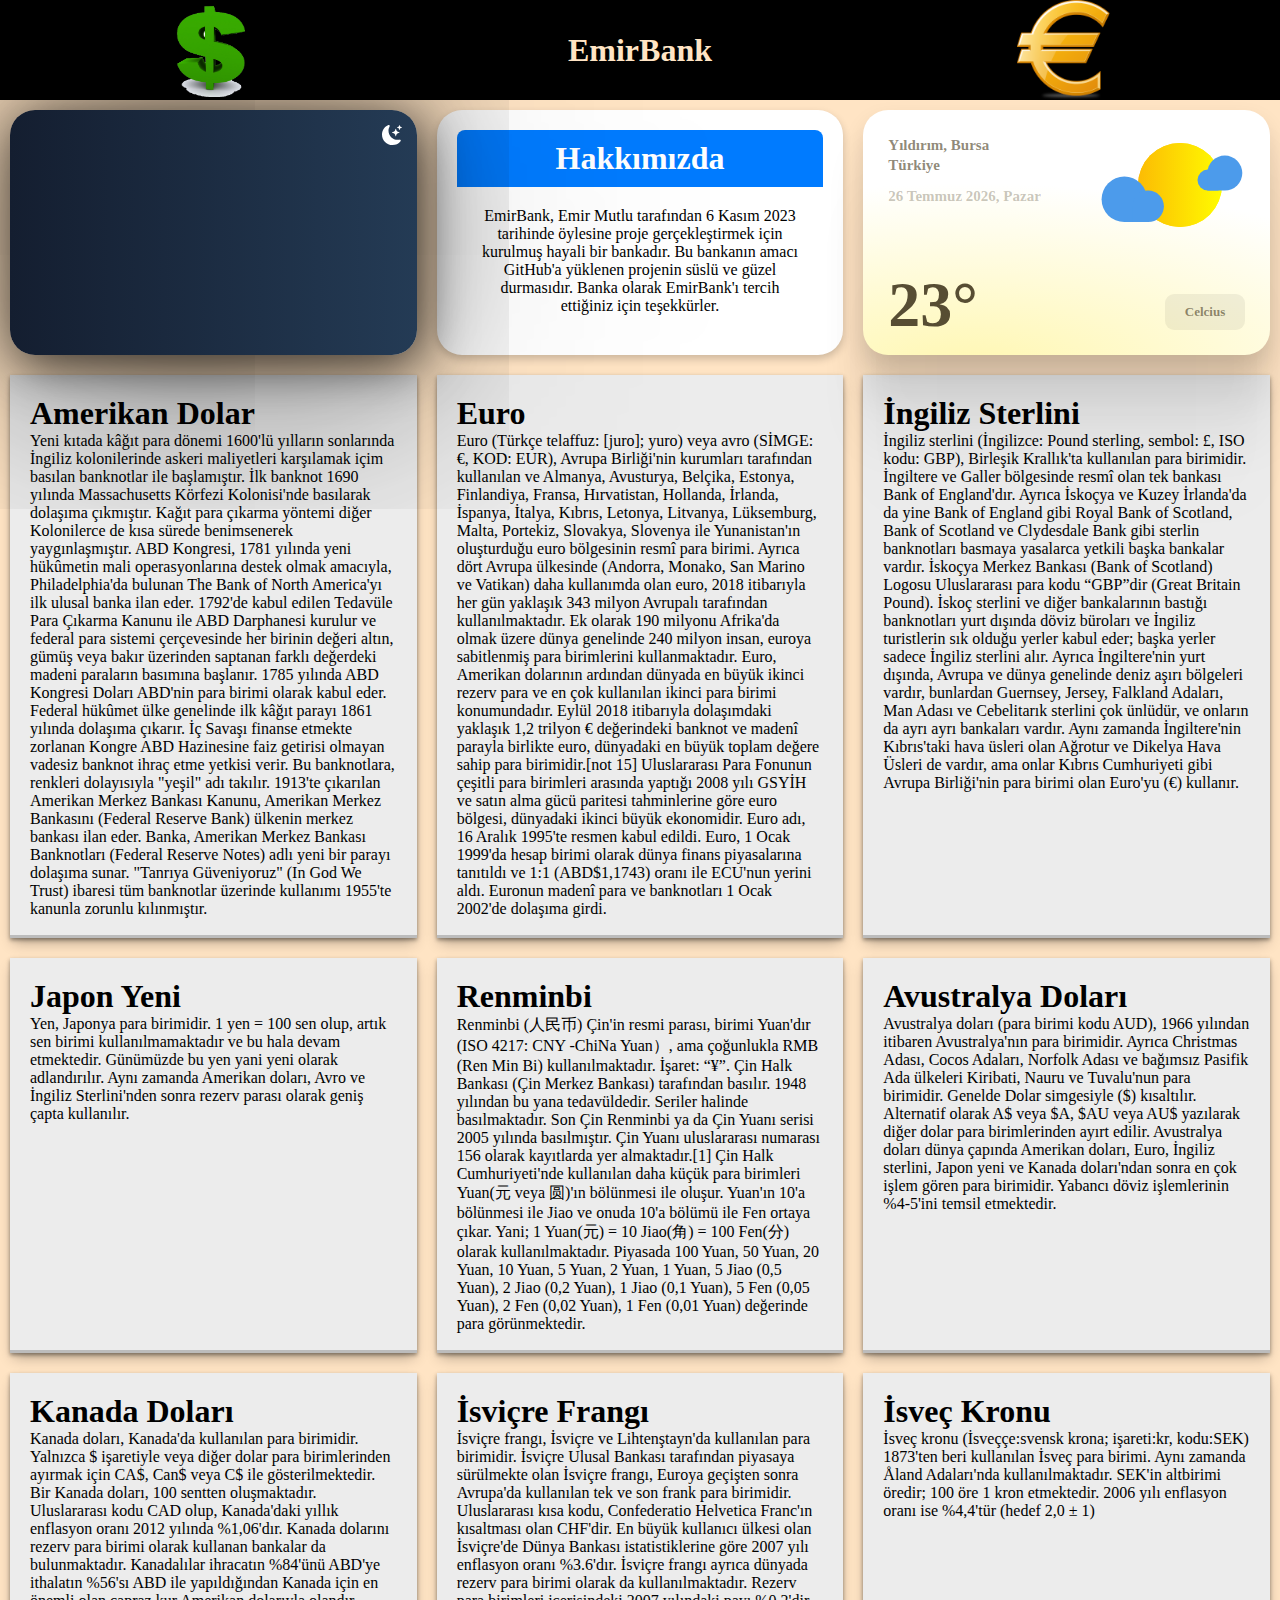
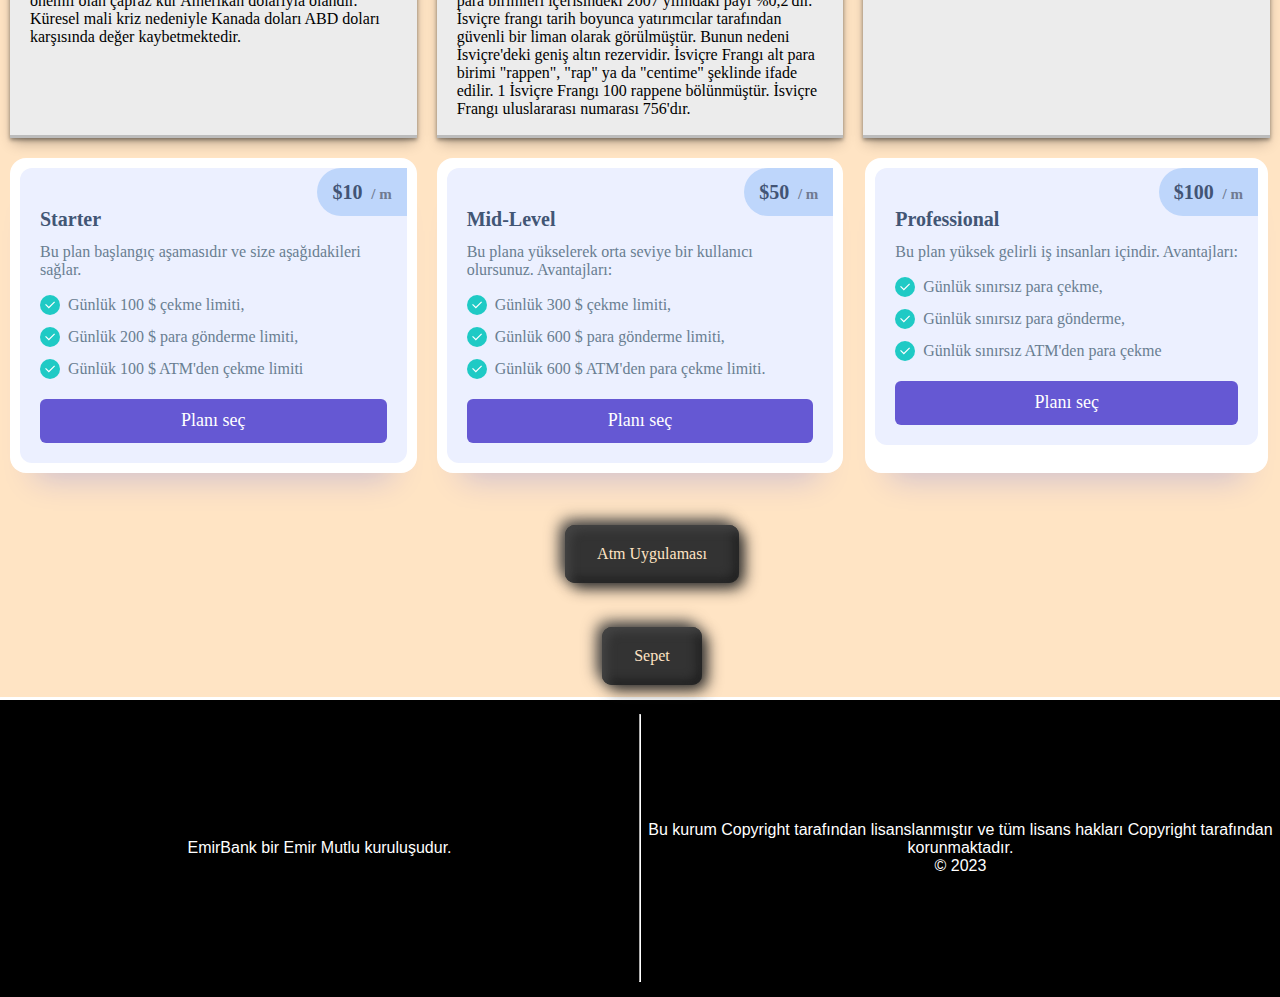
<file: index.html>
<!DOCTYPE html>
<html lang="en">

<head>
    <meta charset="UTF-8">
    <meta name="viewport" content="width=device-width, initial-scale=1.0">
    <title>EmirBank</title>
    <link rel="stylesheet" href="style.css">
    <link rel="icon" type="image/png" href="images/dolar.png">
</head>

<body>
    <nav>
        <div class="photo1 navdiv">
            <img src="images/dolar.png" alt="">
        </div>
        <div class="name navdiv">
            <h1>EmirBank</h1>
        </div>
        <div class="photo2 navdiv">
            <img src="images/euro.png" alt="">
        </div>
    </nav>

    <main>
        <div class="ilk">
            <div class="card1 kart">
                <p class="time-text"><span id="saat"></span><span class="time-sub-text"></span></p>
                <span class="day-text" id="tarih"></span>
                <svg xmlns="http://www.w3.org/2000/svg" width="1em" height="1em" viewBox="0 0 16 16" stroke-width="0"
                    fill="currentColor" stroke="currentColor" class="moon">
                    <path
                        d="M6 .278a.768.768 0 0 1 .08.858 7.208 7.208 0 0 0-.878 3.46c0 4.021 3.278 7.277 7.318 7.277.527 0 1.04-.055 1.533-.16a.787.787 0 0 1 .81.316.733.733 0 0 1-.031.893A8.349 8.349 0 0 1 8.344 16C3.734 16 0 12.286 0 7.71 0 4.266 2.114 1.312 5.124.06A.752.752 0 0 1 6 .278z">
                    </path>
                    <path
                        d="M10.794 3.148a.217.217 0 0 1 .412 0l.387 1.162c.173.518.579.924 1.097 1.097l1.162.387a.217.217 0 0 1 0 .412l-1.162.387a1.734 1.734 0 0 0-1.097 1.097l-.387 1.162a.217.217 0 0 1-.412 0l-.387-1.162A1.734 1.734 0 0 0 9.31 6.593l-1.162-.387a.217.217 0 0 1 0-.412l1.162-.387a1.734 1.734 0 0 0 1.097-1.097l.387-1.162zM13.863.099a.145.145 0 0 1 .274 0l.258.774c.115.346.386.617.732.732l.774.258a.145.145 0 0 1 0 .274l-.774.258a1.156 1.156 0 0 0-.732.732l-.258.774a.145.145 0 0 1-.274 0l-.258-.774a1.156 1.156 0 0 0-.732-.732l-.774-.258a.145.145 0 0 1 0-.274l.774-.258c.346-.115.617-.386.732-.732L13.863.1z">
                    </path>
                </svg>
            </div>

            <!-- <div class="card2 kart">
                <a class="card21" href="#">
                    <h1>Hakkımızda</h1>
                    <p class="small">EmirBank Emir Mutlu tarafından 6 Kasım 2023 tarihinde öylesine proje
                        gerçekleştirmek için kurulmuş hayali bir bankadır. Bu bankanın amacı GitHub'a yüklenen projenin
                        süslü ve güzel durmasıdır. Banka olarak EmirBank'ı tercih ettiğiniz için teşekkürler.
                    </p>
                    <div class="go-corner" href="#">
                        <div class="go-arrow">
                            →
                        </div>
                    </div>
                </a>
            </div> -->

            <div class="card2 kart">
                <div class="header">
                    <h1>Hakkımızda</h1>
                </div>
                <div class="content">
                    <p>EmirBank, Emir Mutlu tarafından 6 Kasım 2023 tarihinde öylesine proje gerçekleştirmek için
                        kurulmuş hayali bir bankadır. Bu bankanın amacı GitHub'a yüklenen projenin süslü ve güzel
                        durmasıdır. Banka olarak EmirBank'ı tercih ettiğiniz için teşekkürler.</p>
                </div>
            </div>

            <div class="card5 kart">
                <div class="container">
                    <div class="cloud front">
                        <span class="left-front"></span>
                        <span class="right-front"></span>
                    </div>
                    <span class="sun sunshine"></span>
                    <span class="sun"></span>
                    <div class="cloud back">
                        <span class="left-back"></span>
                        <span class="right-back"></span>
                    </div>
                </div>

                <div class="card-header">
                    <span>Yıldırım, Bursa<br>Türkiye</span>
                    <span>6 Kasım</span>
                </div>

                <span class="temp">23°</span>

                <div class="temp-scale">
                    <span>Celcius</span>
                </div>
            </div>
        </div>

        <div class="iki">
            <div class="cardiki">
                <h1>Amerikan Dolar</h1>
                <p>Yeni kıtada kâğıt para dönemi 1600'lü yılların sonlarında İngiliz kolonilerinde askeri maliyetleri
                    karşılamak içim basılan banknotlar ile başlamıştır. İlk banknot 1690 yılında Massachusetts Körfezi
                    Kolonisi'nde basılarak dolaşıma çıkmıştır. Kağıt para çıkarma yöntemi diğer Kolonilerce de kısa
                    sürede benimsenerek yaygınlaşmıştır.

                    ABD Kongresi, 1781 yılında yeni hükûmetin mali operasyonlarına destek olmak amacıyla,
                    Philadelphia'da bulunan The Bank of North America'yı ilk ulusal banka ilan eder. 1792'de kabul
                    edilen Tedavüle Para Çıkarma Kanunu ile ABD Darphanesi kurulur ve federal para sistemi çerçevesinde
                    her birinin değeri altın, gümüş veya bakır üzerinden saptanan farklı değerdeki madeni paraların
                    basımına başlanır.

                    1785 yılında ABD Kongresi Doları ABD'nin para birimi olarak kabul eder. Federal hükûmet ülke
                    genelinde ilk kâğıt parayı 1861 yılında dolaşıma çıkarır. İç Savaşı finanse etmekte zorlanan Kongre
                    ABD Hazinesine faiz getirisi olmayan vadesiz banknot ihraç etme yetkisi verir. Bu banknotlara,
                    renkleri dolayısıyla "yeşil" adı takılır.

                    1913'te çıkarılan Amerikan Merkez Bankası Kanunu, Amerikan Merkez Bankasını (Federal Reserve Bank)
                    ülkenin merkez bankası ilan eder. Banka, Amerikan Merkez Bankası Banknotları (Federal Reserve Notes)
                    adlı yeni bir parayı dolaşıma sunar. "Tanrıya Güveniyoruz" (In God We Trust) ibaresi tüm banknotlar
                    üzerinde kullanımı 1955'te kanunla zorunlu kılınmıştır.</p>
            </div>
            <div class="cardiki">
                <h1>Euro</h1>
                <p>Euro (Türkçe telaffuz: [juro]; yuro) veya avro (SİMGE: €, KOD: EUR), Avrupa Birliği'nin
                    kurumları tarafından kullanılan ve Almanya, Avusturya, Belçika, Estonya, Finlandiya, Fransa,
                    Hırvatistan, Hollanda, İrlanda, İspanya, İtalya, Kıbrıs, Letonya, Litvanya, Lüksemburg, Malta,
                    Portekiz, Slovakya, Slovenya ile Yunanistan'ın oluşturduğu euro bölgesinin resmî para birimi.

                    Ayrıca dört Avrupa ülkesinde (Andorra, Monako, San Marino ve Vatikan) daha kullanımda olan euro,
                    2018 itibarıyla her gün yaklaşık 343 milyon Avrupalı tarafından kullanılmaktadır. Ek olarak 190
                    milyonu Afrika'da olmak üzere dünya genelinde 240 milyon insan, euroya sabitlenmiş para birimlerini
                    kullanmaktadır.

                    Euro, Amerikan dolarının ardından dünyada en büyük ikinci rezerv para ve en çok kullanılan ikinci
                    para birimi konumundadır. Eylül 2018 itibarıyla dolaşımdaki yaklaşık 1,2 trilyon €
                    değerindeki banknot ve madenî parayla birlikte euro, dünyadaki en büyük toplam değere sahip para
                    birimidir.[not 15] Uluslararası Para Fonunun çeşitli para birimleri arasında yaptığı 2008 yılı GSYİH
                    ve satın alma gücü paritesi tahminlerine göre euro bölgesi, dünyadaki ikinci büyük ekonomidir.

                    Euro adı, 16 Aralık 1995'te resmen kabul edildi. Euro, 1 Ocak 1999'da hesap birimi olarak dünya
                    finans piyasalarına tanıtıldı ve 1:1 (ABD$1,1743) oranı ile ECU'nun yerini aldı. Euronun madenî para
                    ve banknotları 1 Ocak 2002'de dolaşıma girdi.</p>
            </div>
            <div class="cardiki">
                <h1>İngiliz Sterlini</h1>
                <p>İngiliz sterlini (İngilizce: Pound sterling, sembol: £, ISO kodu: GBP), Birleşik Krallık'ta
                    kullanılan para birimidir. İngiltere ve Galler bölgesinde resmî olan tek bankası Bank of
                    England'dır. Ayrıca İskoçya ve Kuzey İrlanda'da da yine Bank of England gibi Royal Bank of Scotland,
                    Bank of Scotland ve Clydesdale Bank gibi sterlin banknotları basmaya yasalarca yetkili başka
                    bankalar vardır.


                    İskoçya Merkez Bankası (Bank of Scotland) Logosu
                    Uluslararası para kodu “GBP”dir (Great Britain Pound). İskoç sterlini ve diğer bankalarının bastığı
                    banknotları yurt dışında döviz büroları ve İngiliz turistlerin sık olduğu yerler kabul eder; başka
                    yerler sadece İngiliz sterlini alır. Ayrıca İngiltere'nin yurt dışında, Avrupa ve dünya genelinde
                    deniz aşırı bölgeleri vardır, bunlardan Guernsey, Jersey, Falkland Adaları, Man Adası ve Cebelitarık
                    sterlini çok ünlüdür, ve onların da ayrı ayrı bankaları vardır. Aynı zamanda İngiltere'nin
                    Kıbrıs'taki hava üsleri olan Ağrotur ve Dikelya Hava Üsleri de vardır, ama onlar Kıbrıs Cumhuriyeti
                    gibi Avrupa Birliği'nin para birimi olan Euro'yu (€) kullanır.</p>
            </div>
            <div class="cardiki">
                <h1>Japon Yeni</h1>
                <p>Yen, Japonya para birimidir. 1 yen = 100 sen olup, artık sen birimi kullanılmamaktadır ve bu hala
                    devam etmektedir. Günümüzde bu yen yani yeni olarak adlandırılır. Aynı zamanda Amerikan doları, Avro
                    ve İngiliz Sterlini'nden sonra rezerv parası olarak geniş çapta kullanılır.</p>
            </div>
            <div class="cardiki">
                <h1>Renminbi</h1>
                <p>Renminbi (人民币) Çin'in resmi parası, birimi Yuan'dır (ISO 4217: CNY -ChiNa Yuan）, ama çoğunlukla RMB
                    (Ren Min Bi) kullanılmaktadır. İşaret: “¥”. Çin Halk Bankası (Çin Merkez Bankası) tarafından
                    basılır. 1948 yılından bu yana tedavüldedir. Seriler halinde basılmaktadır. Son Çin Renminbi ya da
                    Çin Yuanı serisi 2005 yılında basılmıştır. Çin Yuanı uluslararası numarası 156 olarak kayıtlarda yer
                    almaktadır.[1]

                    Çin Halk Cumhuriyeti'nde kullanılan daha küçük para birimleri Yuan(元 veya 圆)'ın bölünmesi ile
                    oluşur. Yuan'ın 10'a bölünmesi ile Jiao ve onuda 10'a bölümü ile Fen ortaya çıkar. Yani; 1 Yuan(元) =
                    10 Jiao(角) = 100 Fen(分) olarak kullanılmaktadır.

                    Piyasada 100 Yuan, 50 Yuan, 20 Yuan, 10 Yuan, 5 Yuan, 2 Yuan, 1 Yuan, 5 Jiao (0,5 Yuan), 2 Jiao (0,2
                    Yuan), 1 Jiao (0,1 Yuan), 5 Fen (0,05 Yuan), 2 Fen (0,02 Yuan), 1 Fen (0,01 Yuan) değerinde para
                    görünmektedir.</p>
            </div>
            <div class="cardiki">
                <h1>Avustralya Doları</h1>
                <p>Avustralya doları (para birimi kodu AUD), 1966 yılından itibaren Avustralya'nın para birimidir.
                    Ayrıca Christmas Adası, Cocos Adaları, Norfolk Adası ve bağımsız Pasifik Ada ülkeleri Kiribati,
                    Nauru ve Tuvalu'nun para birimidir. Genelde Dolar simgesiyle ($) kısaltılır. Alternatif olarak A$
                    veya $A, $AU veya AU$ yazılarak diğer dolar para birimlerinden ayırt edilir.

                    Avustralya doları dünya çapında Amerikan doları, Euro, İngiliz sterlini, Japon yeni ve Kanada
                    doları'ndan sonra en çok işlem gören para birimidir. Yabancı döviz işlemlerinin %4-5'ini temsil
                    etmektedir.</p>
            </div>
            <div class="cardiki">
                <h1>Kanada Doları</h1>
                <p>Kanada doları, Kanada'da kullanılan para birimidir. Yalnızca $ işaretiyle veya diğer dolar para
                    birimlerinden ayırmak için CA$, Can$ veya C$ ile gösterilmektedir. Bir Kanada doları, 100 sentten
                    oluşmaktadır. Uluslararası kodu CAD olup, Kanada'daki yıllık enflasyon oranı 2012 yılında
                    %1,06'dır. Kanada dolarını rezerv para birimi olarak kullanan bankalar da bulunmaktadır.
                    Kanadalılar ihracatın %84'ünü ABD'ye ithalatın %56'sı ABD ile yapıldığından Kanada için en önemli
                    olan çapraz kur Amerikan dolarıyla olandır. Küresel mali kriz nedeniyle Kanada doları ABD doları
                    karşısında değer kaybetmektedir.</p>
            </div>
            <div class="cardiki">
                <h1>İsviçre Frangı</h1>
                <p>İsviçre frangı, İsviçre ve Lihtenştayn'da kullanılan para birimidir. İsviçre Ulusal Bankası
                    tarafından piyasaya sürülmekte olan İsviçre frangı, Euroya geçişten sonra Avrupa'da kullanılan tek
                    ve son frank para birimidir. Uluslararası kısa kodu, Confederatio Helvetica Franc'ın kısaltması olan
                    CHF'dir. En büyük kullanıcı ülkesi olan İsviçre'de Dünya Bankası istatistiklerine göre 2007 yılı
                    enflasyon oranı %3.6'dır.

                    İsviçre frangı ayrıca dünyada rezerv para birimi olarak da kullanılmaktadır. Rezerv para birimleri
                    içerisindeki 2007 yılındaki payı %0,2'dir. İsviçre frangı tarih boyunca yatırımcılar tarafından
                    güvenli bir liman olarak görülmüştür. Bunun nedeni İsviçre'deki geniş altın rezervidir.

                    İsviçre Frangı alt para birimi "rappen", "rap" ya da "centime" şeklinde ifade edilir. 1 İsviçre
                    Frangı 100 rappene bölünmüştür. İsviçre Frangı uluslararası numarası 756'dır.</p>
            </div>
            <div class="cardiki kron">
                <h1>İsveç Kronu</h1>
                <p>İsveç kronu (İsveççe:svensk krona; işareti:kr, kodu:SEK) 1873'ten beri kullanılan İsveç para birimi.
                    Aynı zamanda Åland Adaları'nda kullanılmaktadır. SEK'in altbirimi öredir; 100 öre 1 kron etmektedir.
                    2006 yılı enflasyon oranı ise %4,4'tür (hedef 2,0 ± 1)</p>
            </div>
        </div>
        <div class="son">
            <div class="plan">
                <div class="inner">
                    <span class="pricing">
                        <span>
                            $10 <small>/ m</small>
                        </span>
                    </span>
                    <p class="title">Starter</p>
                    <p class="info">Bu plan başlangıç aşamasıdır ve size aşağıdakileri sağlar.</p>
                    <ul class="features">
                        <li>
                            <span class="icon">
                                <svg height="24" width="24" viewBox="0 0 24 24" xmlns="http://www.w3.org/2000/svg">
                                    <path d="M0 0h24v24H0z" fill="none"></path>
                                    <path fill="currentColor"
                                        d="M10 15.172l9.192-9.193 1.415 1.414L10 18l-6.364-6.364 1.414-1.414z"></path>
                                </svg>
                            </span>
                            <span>Günlük 100 $ çekme limiti,</span>
                        </li>
                        <li>
                            <span class="icon">
                                <svg height="24" width="24" viewBox="0 0 24 24" xmlns="http://www.w3.org/2000/svg">
                                    <path d="M0 0h24v24H0z" fill="none"></path>
                                    <path fill="currentColor"
                                        d="M10 15.172l9.192-9.193 1.415 1.414L10 18l-6.364-6.364 1.414-1.414z"></path>
                                </svg>
                            </span>
                            <span>Günlük 200 $ para gönderme limiti,</span>
                        </li>
                        <li>
                            <span class="icon">
                                <svg height="24" width="24" viewBox="0 0 24 24" xmlns="http://www.w3.org/2000/svg">
                                    <path d="M0 0h24v24H0z" fill="none"></path>
                                    <path fill="currentColor"
                                        d="M10 15.172l9.192-9.193 1.415 1.414L10 18l-6.364-6.364 1.414-1.414z"></path>
                                </svg>
                            </span>
                            <span>Günlük 100 $ ATM'den çekme limiti</span>
                        </li>
                    </ul>
                    <div class="action">
                        <a id="planSecButton1" class="button">
                            Planı seç
                        </a>
                    </div>
                </div>
            </div>
            <div class="plan">
                <div class="inner">
                    <span class="pricing">
                        <span>
                            $50 <small>/ m</small>
                        </span>
                    </span>
                    <p class="title">Mid-Level</p>
                    <p class="info">Bu plana yükselerek orta seviye bir kullanıcı olursunuz. Avantajları:</p>
                    <ul class="features">
                        <li>
                            <span class="icon">
                                <svg height="24" width="24" viewBox="0 0 24 24" xmlns="http://www.w3.org/2000/svg">
                                    <path d="M0 0h24v24H0z" fill="none"></path>
                                    <path fill="currentColor"
                                        d="M10 15.172l9.192-9.193 1.415 1.414L10 18l-6.364-6.364 1.414-1.414z"></path>
                                </svg>
                            </span>
                            <span>Günlük 300 $ çekme limiti,</span>
                        </li>
                        <li>
                            <span class="icon">
                                <svg height="24" width="24" viewBox="0 0 24 24" xmlns="http://www.w3.org/2000/svg">
                                    <path d="M0 0h24v24H0z" fill="none"></path>
                                    <path fill="currentColor"
                                        d="M10 15.172l9.192-9.193 1.415 1.414L10 18l-6.364-6.364 1.414-1.414z"></path>
                                </svg>
                            </span>
                            <span>Günlük 600 $ para gönderme limiti,</span>
                        </li>
                        <li>
                            <span class="icon">
                                <svg height="24" width="24" viewBox="0 0 24 24" xmlns="http://www.w3.org/2000/svg">
                                    <path d="M0 0h24v24H0z" fill="none"></path>
                                    <path fill="currentColor"
                                        d="M10 15.172l9.192-9.193 1.415 1.414L10 18l-6.364-6.364 1.414-1.414z"></path>
                                </svg>
                            </span>
                            <span>Günlük 600 $ ATM'den para çekme limiti.</span>
                        </li>
                    </ul>
                    <div class="action">
                        <a id="planSecButton2" class="button">
                            Planı seç
                        </a>
                    </div>
                </div>
            </div>
            <div class="plan prof">
                <div class="inner">
                    <span class="pricing">
                        <span>
                            $100 <small>/ m</small>
                        </span>
                    </span>
                    <p class="title">Professional</p>
                    <p class="info">Bu plan yüksek gelirli iş insanları içindir. Avantajları:</p>
                    <ul class="features">
                        <li>
                            <span class="icon">
                                <svg height="24" width="24" viewBox="0 0 24 24" xmlns="http://www.w3.org/2000/svg">
                                    <path d="M0 0h24v24H0z" fill="none"></path>
                                    <path fill="currentColor"
                                        d="M10 15.172l9.192-9.193 1.415 1.414L10 18l-6.364-6.364 1.414-1.414z"></path>
                                </svg>
                            </span>
                            <span>Günlük sınırsız para çekme,</span>
                        </li>
                        <li>
                            <span class="icon">
                                <svg height="24" width="24" viewBox="0 0 24 24" xmlns="http://www.w3.org/2000/svg">
                                    <path d="M0 0h24v24H0z" fill="none"></path>
                                    <path fill="currentColor"
                                        d="M10 15.172l9.192-9.193 1.415 1.414L10 18l-6.364-6.364 1.414-1.414z"></path>
                                </svg>
                            </span>
                            <span>Günlük sınırsız para gönderme,</span>
                        </li>
                        <li>
                            <span class="icon">
                                <svg height="24" width="24" viewBox="0 0 24 24" xmlns="http://www.w3.org/2000/svg">
                                    <path d="M0 0h24v24H0z" fill="none"></path>
                                    <path fill="currentColor"
                                        d="M10 15.172l9.192-9.193 1.415 1.414L10 18l-6.364-6.364 1.414-1.414z"></path>
                                </svg>
                            </span>
                            <span>Günlük sınırsız ATM'den para çekme</span>
                        </li>
                    </ul>
                    <div class="action">
                        <a id="planSecButton3" class="button">
                            Planı seç
                        </a>
                    </div>
                </div>
            </div>
        </div>

        <div class="butonlar">
            <button onclick="girisKontrol()">
                Atm Uygulaması
            </button>
        </div>

        <div class="butonlar">
            <a href="sepet.html">
                <button>
                    Sepet
                </button>
            </a>
        </div>
        
    </main>
    <footer>
        <div class="kaynakca">
            <p>EmirBank bir Emir Mutlu kuruluşudur.</p>
        </div>
        <hr>
        <div class="lisans">
            <p>Bu kurum Copyright tarafından lisanslanmıştır ve tüm lisans hakları Copyright tarafından korunmaktadır.
            </p>
            <p>© 2023</p>
        </div>
    </footer>
    <script src="script.js"></script>
</body>

</html>
</file>
<file: style.css>
* {
    margin: 0;
    padding: 0;
    box-sizing: border-box;
}

body {
    background-color: bisque;
}

nav {
    width: 100%;
    height: 100%;
    display: grid;
    grid-template-columns: repeat(3, 1fr);
    justify-content: center;
    align-items: center;
    background-color: black;
    color: bisque;
    position: sticky;
    top: 0;
    z-index: 100;
}

.navdiv {
    display: flex;
    align-items: center;
    justify-content: center;
    text-align: center;
    margin: 0 auto;
}

img {
    width: 100%;
    height: 100%;
}

.photo1 {
    width: 100px;
    height: 100px;
}

.photo2 {
    width: 100px;
    height: 100px;
}

main {
    display: flex;
    flex-direction: column;
    padding-top: 10px;
    padding-left: 10px;
    padding-right: 10px;
    gap: 20px;
}

.ilk {
    display: grid;
    grid-template-columns: repeat(3, 1fr);
    gap: 20px;
}

.kart {
    margin: 0 auto;
}

.card1 {
    width: 100%;
    height: 100%;
    background: rgb(17, 4, 134);
    border-radius: 15px;
    box-shadow: rgb(0, 0, 0, 0.7) 5px 10px 50px, rgb(0, 0, 0, 0.7) -5px 0px 250px;
    display: flex;
    color: white;
    justify-content: center;
    position: relative;
    flex-direction: column;
    background: linear-gradient(to right, rgb(20, 30, 48), rgb(36, 59, 85));
    cursor: pointer;
    transition: all 0.3s ease-in-out;
    overflow: hidden;
}

.card1:hover {
    box-shadow: rgb(0, 0, 0) 5px 10px 50px, rgb(0, 0, 0) -5px 0px 250px;
}

.time-text {
    font-size: 50px;
    margin-top: 0px;
    margin-left: 15px;
    font-weight: 600;
    font-family: 'Gill Sans', 'Gill Sans MT', Calibri, 'Trebuchet MS', sans-serif;
}

.time-sub-text {
    font-size: 15px;
    margin-left: 5px;
}

.day-text {
    font-size: 18px;
    margin-top: 0px;
    margin-left: 15px;
    font-weight: 500;
    font-family: 'Gill Sans', 'Gill Sans MT', Calibri, 'Trebuchet MS', sans-serif;
}

.moon {
    font-size: 20px;
    position: absolute;
    right: 15px;
    top: 15px;
    transition: all 0.3s ease-in-out;
}

.card1:hover>.moon {
    font-size: 23px;
}


.card2 {
    background-color: #fff;
    border-radius: 8px;
    box-shadow: 0 4px 8px rgba(0, 0, 0, 0.2);
    /* max-width: 400px; */
    width: 100%;
    height: 100%;
    padding: 20px;
    text-align: center;
}

.header {
    background-color: #007BFF;
    color: #fff;
    border-radius: 8px 8px 0 0;
    padding: 10px;
}

.header h1 {
    margin: 0;
}

.content {
    padding: 20px;
}

.card3 {
    display: block;
    top: 0px;
    position: relative;
    max-width: 262px;
    background-color: #f2f8f9;
    border-radius: 4px;
    padding: 32px 24px;
    margin: 12px;
    text-decoration: none;
    overflow: hidden;
    border: 1px solid #f2f8f9;
}

.card3 .go-corner {
    opacity: 0.7;
}

.card3:hover {
    border: 1px solid #00838d;
    box-shadow: 0px 0px 999px 999px rgba(255, 255, 255, 0.5);
    z-index: 500;
}

.card3:hover p {
    color: #00838d;
}

.card3:hover .go-corner {
    transition: opactiy 0.3s linear;
    opacity: 1;
}

.card4 {
    display: block;
    top: 0px;
    position: relative;
    max-width: 262px;
    background-color: #fff;
    border-radius: 4px;
    padding: 32px 24px;
    margin: 12px;
    text-decoration: none;
    overflow: hidden;
    border: 1px solid #ccc;
}

.card4 .go-corner {
    background-color: #00838d;
    height: 100%;
    width: 16px;
    padding-right: 9px;
    border-radius: 0;
    transform: skew(6deg);
    margin-right: -36px;
    align-items: start;
    background-image: linear-gradient(-45deg, #8f479a 1%, #dc2a74 100%);
}

.card4 .go-arrow {
    transform: skew(-6deg);
    margin-left: -2px;
    margin-top: 9px;
    opacity: 0;
}

.card4:hover {
    border: 1px solid #cd3d73;
}

.card4 h3 {
    margin-top: 8px;
}

.card4:hover .go-corner {
    margin-right: -12px;
}

.card4:hover .go-arrow {
    opacity: 1;
}

.card5 {
    width: 100%;
    height: 100%;
    position: relative;
    padding: 25px;
    background: radial-gradient(178.94% 106.41% at 26.42% 106.41%, #FFF7B1 0%, rgba(255, 255, 255, 0) 71.88%)
        /* warning: gradient uses a rotation that is not supported by CSS and may not behave as expected */
        , #FFFFFF;
    box-shadow: 0px 155px 62px rgba(0, 0, 0, 0.01), 0px 87px 52px rgba(0, 0, 0, 0.05), 0px 39px 39px rgba(0, 0, 0, 0.09), 0px 10px 21px rgba(0, 0, 0, 0.1), 0px 0px 0px rgba(0, 0, 0, 0.1);
    border-radius: 23px;
    transition: all 0.8s cubic-bezier(0.15, 0.83, 0.66, 1);
    cursor: pointer;
}

.card5:hover {
    transform: scale(1.05);
}

.container {
    width: 250px;
    height: 250px;
    position: absolute;
    right: -35px;
    top: -50px;
    display: flex;
    align-items: center;
    justify-content: center;
    transform: scale(0.7);
}

.cloud {
    width: 250px;
}

.front {
    padding-top: 45px;
    margin-left: 25px;
    display: inline;
    position: absolute;
    z-index: 11;
    animation: clouds 8s infinite;
    animation-timing-function: ease-in-out;
}

.back {
    margin-top: -30px;
    margin-left: 150px;
    z-index: 12;
    animation: clouds 12s infinite;
    animation-timing-function: ease-in-out;
}

.right-front {
    width: 45px;
    height: 45px;
    border-radius: 50% 50% 50% 0%;
    background-color: #4c9beb;
    display: inline-block;
    margin-left: -25px;
    z-index: 5;
}

.left-front {
    width: 65px;
    height: 65px;
    border-radius: 50% 50% 0% 50%;
    background-color: #4c9beb;
    display: inline-block;
    z-index: 5;
}

.right-back {
    width: 50px;
    height: 50px;
    border-radius: 50% 50% 50% 0%;
    background-color: #4c9beb;
    display: inline-block;
    margin-left: -20px;
    z-index: 5;
}

.left-back {
    width: 30px;
    height: 30px;
    border-radius: 50% 50% 0% 50%;
    background-color: #4c9beb;
    display: inline-block;
    z-index: 5;
}

.sun {
    width: 120px;
    height: 120px;
    background: -webkit-linear-gradient(to right, #fcbb04, #fffc00);
    background: linear-gradient(to right, #fcbb04, #fffc00);
    border-radius: 60px;
    display: inline;
    position: absolute;
}

.sunshine {
    animation: sunshines 2s infinite;
}

@keyframes sunshines {
    0% {
        transform: scale(1);
        opacity: 0.6;
    }

    100% {
        transform: scale(1.4);
        opacity: 0;
    }
}

@keyframes clouds {
    0% {
        transform: translateX(15px);
    }

    50% {
        transform: translateX(0px);
    }

    100% {
        transform: translateX(15px);
    }
}

.card-header {
    display: flex;
    flex-direction: column;
    gap: 10px;
}

.card-header span:first-child {
    word-break: break-all;
    font-weight: 800;
    font-size: 15px;
    line-height: 135%;
    color: rgba(87, 77, 51, 0.66);
}

.card-header span:last-child {
    font-weight: 700;
    font-size: 15px;
    line-height: 135%;
    color: rgba(87, 77, 51, 0.33);
}

.temp {
    position: absolute;
    left: 25px;
    bottom: 12px;
    font-weight: 700;
    font-size: 64px;
    line-height: 77px;
    color: rgba(87, 77, 51, 1);
}

.temp-scale {
    width: 80px;
    height: 36px;
    position: absolute;
    right: 25px;
    bottom: 25px;
    display: flex;
    align-items: center;
    justify-content: center;
    background: rgba(0, 0, 0, 0.06);
    border-radius: 9px;
}

.temp-scale span {
    font-weight: 700;
    font-size: 13px;
    line-height: 134.49%;
    color: rgba(87, 77, 51, 0.66);
}

.cardiki {
    width: 100%;
    height: 100%;
    background: rgb(236, 236, 236);
    box-shadow: rgba(0, 0, 0, 0.4) 0px 2px 4px, rgba(0, 0, 0, 0.3) 0px 7px 13px -3px, rgba(0, 0, 0, 0.2) 0px -3px 0px inset;
    padding: 20px;
}

.kart {
    border-radius: 25px;
}

.iki {
    display: grid;
    grid-template-columns: repeat(3, 1fr);
    gap: 20px;
}

.plan {
    border-radius: 16px;
    box-shadow: 0 30px 30px -25px rgba(0, 38, 255, 0.205);
    padding: 10px;
    background-color: #fff;
    color: #697e91;
    /* max-width: 300px; */
    margin: 0 auto;
}

.plan strong {
    font-weight: 600;
    color: #425275;
}

.plan .inner {
    align-items: center;
    padding: 20px;
    padding-top: 40px;
    background-color: #ecf0ff;
    border-radius: 12px;
    position: relative;
}

.plan .pricing {
    position: absolute;
    top: 0;
    right: 0;
    background-color: #bed6fb;
    border-radius: 99em 0 0 99em;
    display: flex;
    align-items: center;
    padding: 0.625em 0.75em;
    font-size: 1.25rem;
    font-weight: 600;
    color: #425475;
}

.plan .pricing small {
    color: #707a91;
    font-size: 0.75em;
    margin-left: 0.25em;
}

.plan .title {
    font-weight: 600;
    font-size: 1.25rem;
    color: #425675;
}

.plan .title+* {
    margin-top: 0.75rem;
}

.plan .info+* {
    margin-top: 1rem;
}

.plan .features {
    display: flex;
    flex-direction: column;
}

.plan .features li {
    display: flex;
    align-items: center;
    gap: 0.5rem;
}

.plan .features li+* {
    margin-top: 0.75rem;
}

.plan .features .icon {
    background-color: #1FCAC5;
    display: inline-flex;
    align-items: center;
    justify-content: center;
    color: #fff;
    border-radius: 50%;
    width: 20px;
    height: 20px;
}

.plan .features .icon svg {
    width: 14px;
    height: 14px;
}

.plan .features+* {
    margin-top: 1.25rem;
}

.plan .action {
    width: 100%;
    display: flex;
    align-items: center;
    justify-content: end;
}

.plan .button {
    background-color: #6558d3;
    border-radius: 6px;
    color: #fff;
    font-weight: 500;
    font-size: 1.125rem;
    text-align: center;
    border: 0;
    outline: 0;
    width: 100%;
    padding: 0.625em 0.75em;
    text-decoration: none;
}

.plan .button:hover,
.plan .button:focus {
    background-color: #4133B7;
}

.son {
    display: grid;
    grid-template-columns: repeat(3, 1fr);
    gap: 20px;
    padding-bottom: 20px;
}

footer {
    border-top: 3px solid white;
    width: 100%;
    height: 300px;
    background-color: black;
    display: flex;
    justify-content: space-evenly;
    align-items: center;
}

footer hr {
    border-color: white;
    width: 2px;
    height: 90%;
    margin: auto 0;
}

.kaynakca {
    display: grid;
    text-align: center;
    align-items: center;
    gap: 15px;
    width: 100%;
}

.kaynakca p {
    text-decoration: none;
    color: white;
    font-family: 'Lilita One', sans-serif;
}

.lisans {
    text-align: center;
    width: 100%;
}

.lisans p {
    font-family: 'Lexend', sans-serif;
    color: white;
}

.butonlar {
    align-items: center;
    justify-content: center;
    margin: 0 auto;
}

button {
    margin: 12px;
    height: 100%;
    width: 100%;
    border-radius: 10px;
    background: #333;
    justify-content: center;
    align-items: center;
    box-shadow: -5px -5px 15px #444, 5px 5px 15px #222, inset 5px 5px 10px #444, inset -5px -5px 10px #222;
    font-family: 'Damion', cursive;
    border: none;
    font-size: 16px;
    color: bisque;
    transition: 500ms;
    padding: 20px;
}

button:hover {
    box-shadow: -5px -5px 15px #444, 5px 5px 15px #222, inset 5px 5px 10px #222, inset -5px -5px 10px #444;
    color: bisque;
    transition: 500ms;
    cursor: pointer;
}

@media screen and (max-width: 820px) {
    .ilk {
        grid-template-columns: repeat(1, 1fr);
    }

    .iki {
        grid-template-columns: repeat(2, 1fr);
    }

    .kron {
        margin-left: 50%;
    }

    .son {
        grid-template-columns: repeat(1, 1fr);
    }

    .card5 {
        color: rgb(0, 0, 0, 0);
        opacity: 0;
        width: 0px;
        height: 0%;
    }

    .kart {
        width: 100%;
        height: 100%;
    }
}

@media screen and (max-width: 420px) {
    .ilk {
        grid-template-columns: repeat(1, 1fr);
    }

    .iki {
        grid-template-columns: repeat(1, 1fr);
    }

    .kron {
        margin-left: 0px;
    }

    .son {
        grid-template-columns: repeat(1, 1fr);
    }

    .card5 {
        color: rgb(0, 0, 0, 0);
        opacity: 0;
        width: 0px;
        height: 0%;
    }

    .kart {
        width: 100%;
        height: 100%;
    }
}
</file>
